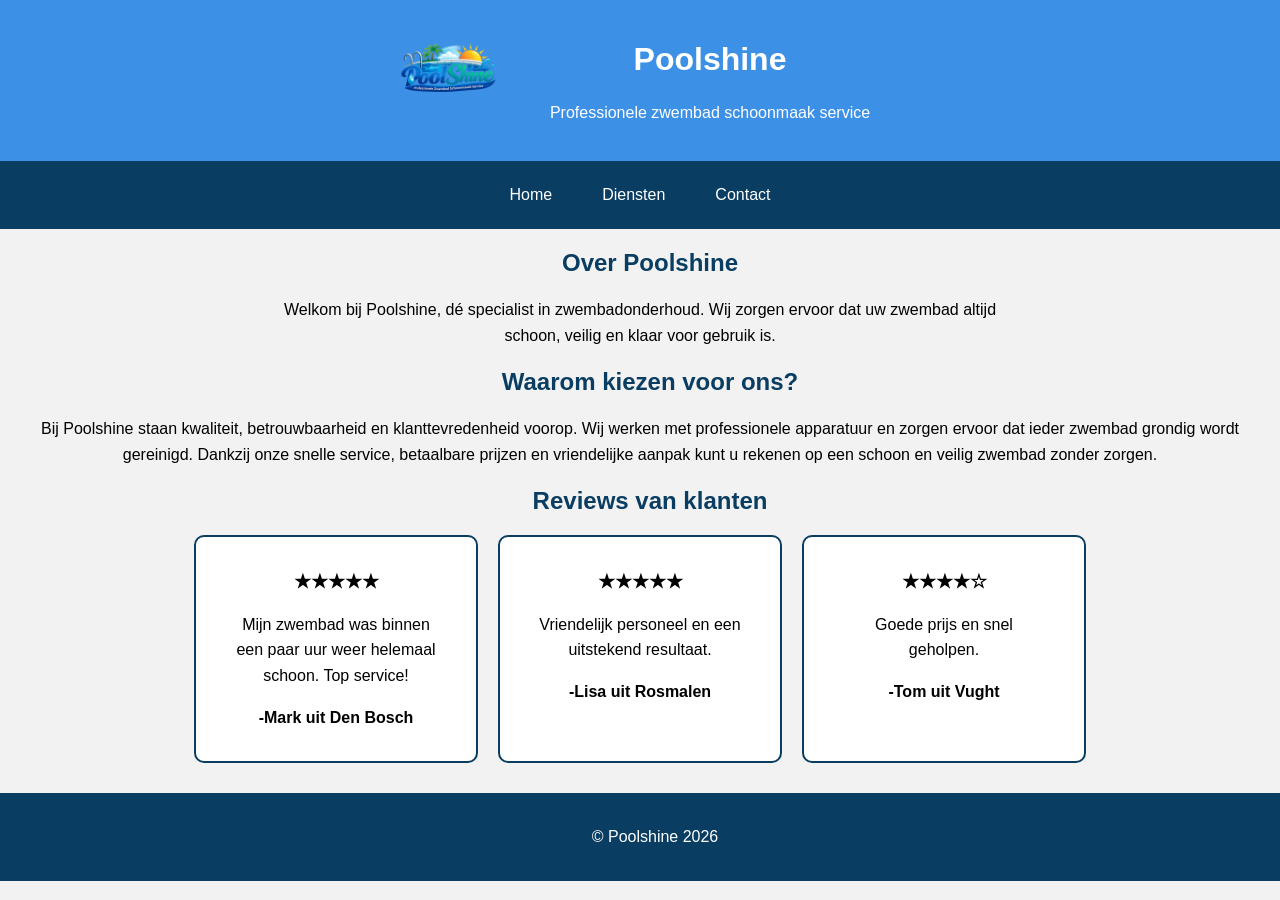
<file: index.html>
<!-- Hoofdpagina van Poolshine -->
<!DOCTYPE HTML>
<html>

<head>
    <!-- Titel -->
    <title>Poolshine</title>

    <!--CSS-bestand -->
    <link rel="stylesheet" href="style.css">
</head>

<body>

    <!-- Header  -->
    <header>
        <header>

    <img src="logo.png" alt="Poolshine logo" width="120">

    <div>
        <h1>Poolshine</h1>
        <p>Professionele zwembad schoonmaak service</p>
    </div>

</header>
    </header>

    <!-- Navigatiemenu -->
    <nav>
        <ul>
            <li><a href="index.html">Home</a></li>
            <li><a href="diensten.html">Diensten</a></li>
            <li><a href="contact.html">Contact</a></li>
        </ul>
    </nav>

    <!-- Informatie over het bedrijf -->
 <div class="intro">
    <h2>Over Poolshine</h2>

    <p>
        Welkom bij Poolshine, dé specialist in zwembadonderhoud.
        Wij zorgen ervoor dat uw zwembad altijd schoon, veilig en klaar voor gebruik is.
    </p>
</div>

    <!-- waarom klanten voor Poolshine kiezen -->
  <div class="div">
    <h2>Waarom kiezen voor ons?</h2>

    <p>
        Bij Poolshine staan kwaliteit, betrouwbaarheid en klanttevredenheid voorop.
        Wij werken met professionele apparatuur en zorgen ervoor dat ieder zwembad grondig wordt gereinigd.
        Dankzij onze snelle service, betaalbare prijzen en vriendelijke aanpak kunt u rekenen op een schoon en veilig zwembad zonder zorgen.
    </p>
</div
    <!-- jQuery  -->
    <script src="https://code.jquery.com/jquery-3.7.1.min.js"></script>
    <script>
        $(document).ready(function() {

            $(".review").hover(

                function() {
                    $(this).css("transform", "scale(1.1)");
                },

                function() {
                    $(this).css("transform", "scale(1)");
                }

            );

        });
    </script>

    <!-- Titel reviews -->
    <div class="div">
        <h2>Reviews van klanten</h2>
    </div>

    <!-- Container met alle reviews -->
    <div class="reviews">

        <!-- Eerste review -->
        <div class="review">
            <h3>★★★★★</h3>
            <p>
                Mijn zwembad was binnen een paar uur weer helemaal schoon.
                Top service!
            </p>
            <p><b>-Mark uit Den Bosch</b></p>
        </div>

        <!-- Tweede review -->
        <div class="review">
            <h3>★★★★★</h3>
            <p>
                Vriendelijk personeel en een uitstekend resultaat.
            </p>
            <p><b>-Lisa uit Rosmalen</b></p>
        </div>

        <!-- Derde review -->
        <div class="review">
            <h3>★★★★☆</h3>
            <p>
                Goede prijs en snel geholpen.
            </p>
            <p><b>-Tom uit Vught</b></p>
        </div>

    </div>

    <!-- Footer -->
    <footer>
        <p>&#169; Poolshine 2026</p>
    </footer>

</body>

</html>
</file>
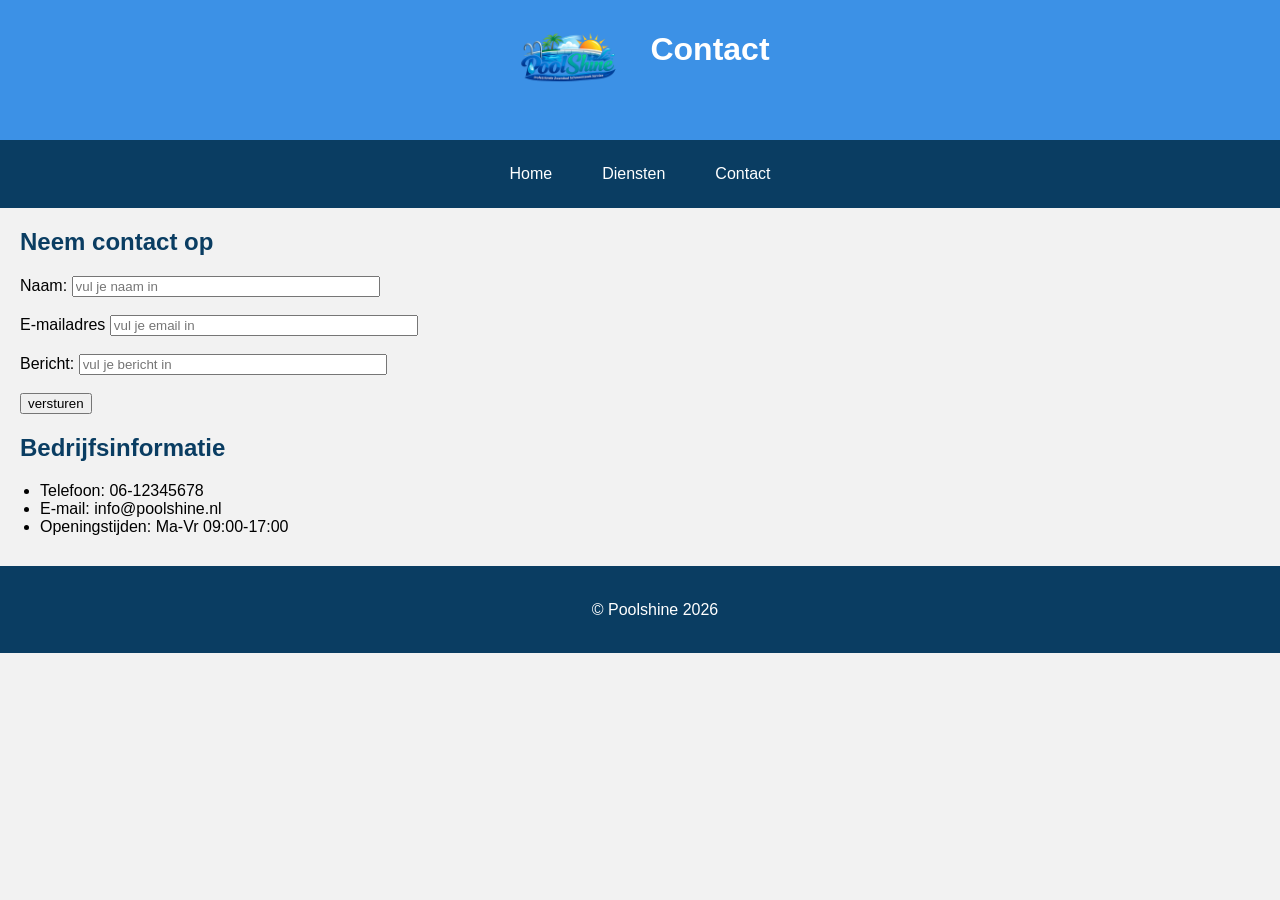
<file: contact.html>
<!DOCTYPE html>
<html>

<head>
    <title>Contact - Poolshine</title>

    <!-- Koppeling -->
    <link rel="stylesheet" href="style.css">
</head>

<body>

    <!-- Header -->
    <header>
          <img src="logo.png" alt="Poolshine logo" width="120">
          <div>
        <h1>Contact</h1>
        </div>
    </header>

    <!-- Navigatiemenu -->
    <nav>
        <ul>
            <li><a href="index.html">Home</a></li>
            <li><a href="diensten.html">Diensten</a></li>
            <li><a href="contact.html">Contact</a></li>
        </ul>
    </nav>

    <h2>Neem contact op</h2>

    <!-- Contactformulier -->
    <form>

        <label>Naam:</label>
        <input type="text" placeholder="vul je naam in">

        <br><br>

        <label>E-mailadres</label>
        <input type="email" placeholder="vul je email in">

        <br><br>

        <label>Bericht:</label>
        <input type="tekst" placeholder="vul je bericht in">

        <br><br>

        <button class="button">versturen</button>

    </form>

    <h2>Bedrijfsinformatie</h2>

    <!-- Bedrijfsinformatie -->
    <ul>
        <li>Telefoon: 06-12345678</li>
        <li>E-mail: info@poolshine.nl</li>
        <li>Openingstijden: Ma-Vr 09:00-17:00</li>
    </ul>

    <!-- Footer -->
    <footer>
        <p>&#169; Poolshine 2026</p>
    </footer>

</body>

</html>
</file>
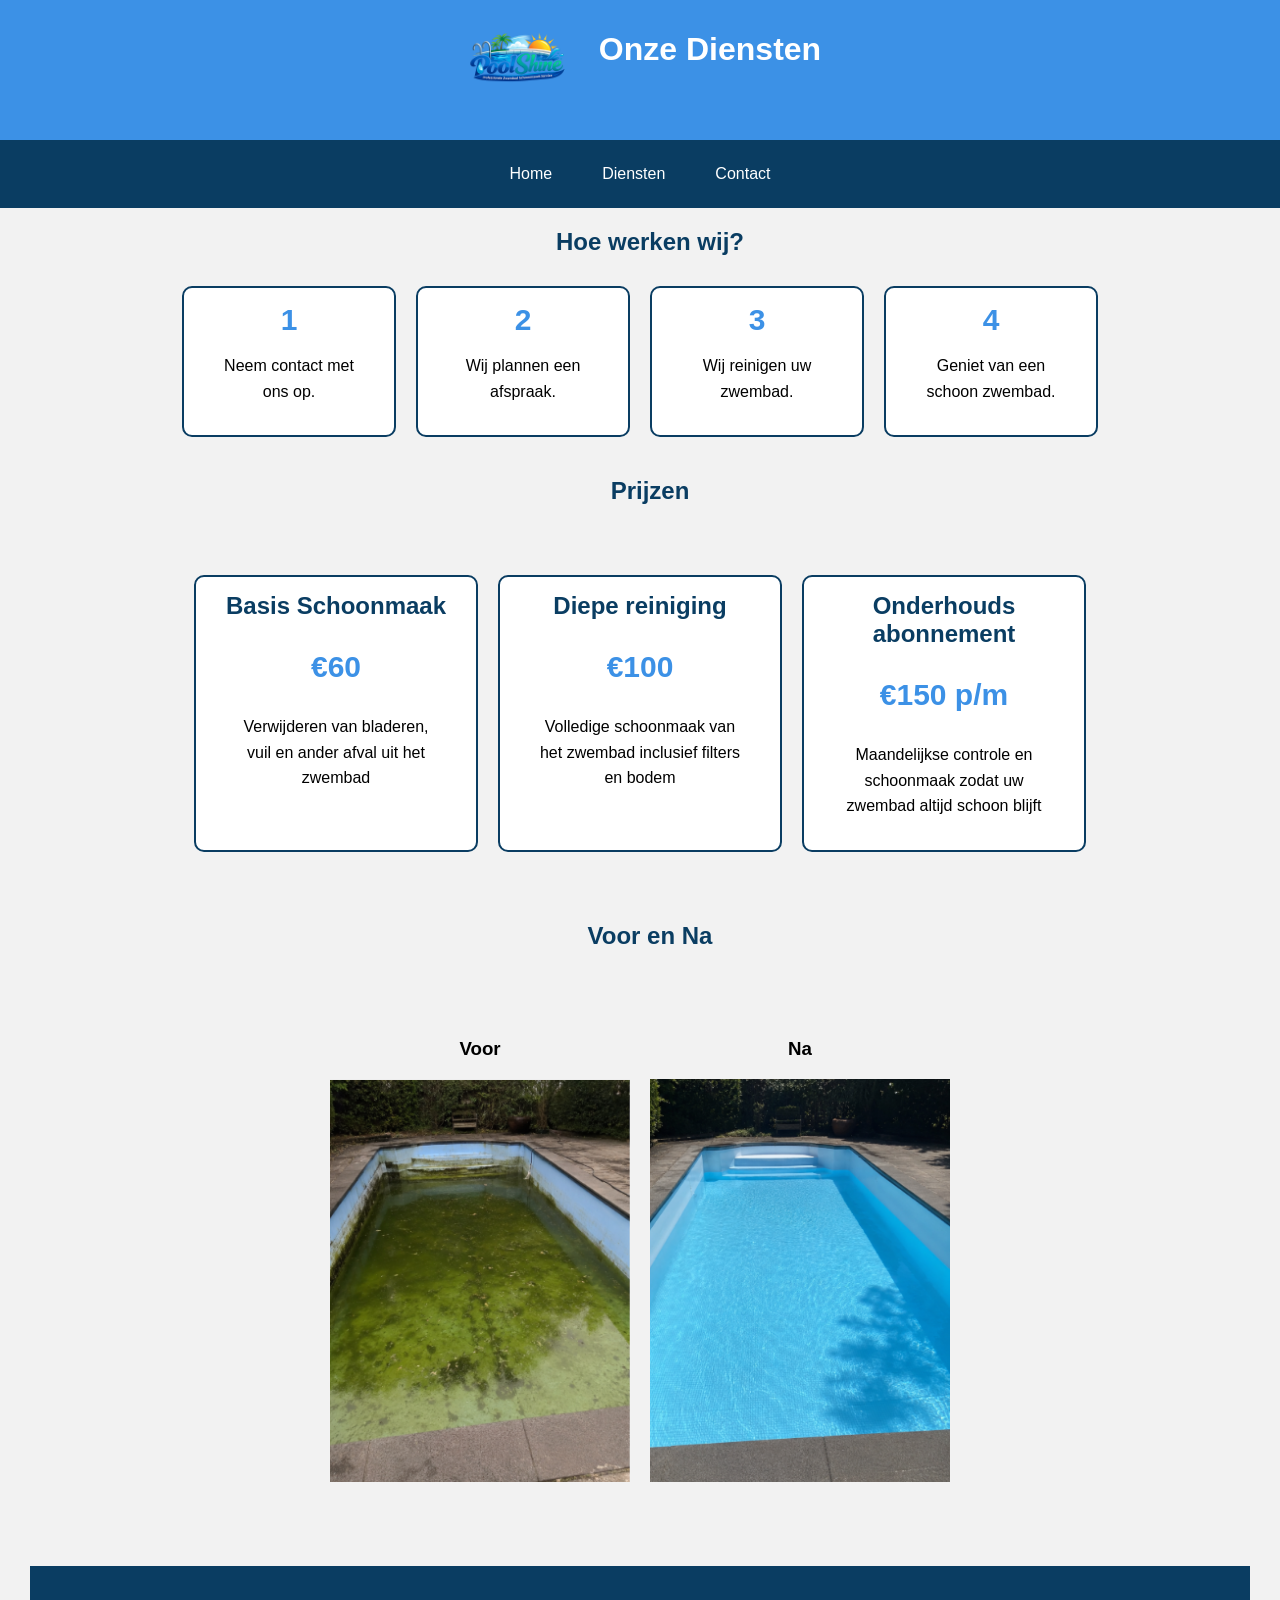
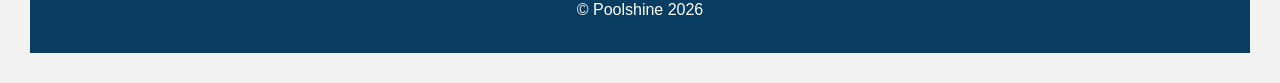
<file: diensten.html>
<!DOCTYPE html>
<html>
    <head>
        <title>Diensten - Poolshine</title>
        <link rel="stylesheet" href="style.css">
    </head>

<body>

    <!-- Header -->
    <header>
          <img src="logo.png" alt="Poolshine logo" width="120">
          <div>
        <h1>Onze Diensten</h1>
        </div>
    </header>

    <!-- Navigatiemenu -->
    <nav>
        <ul>
            <li><a href="index.html">Home</a></li>
            <li><a href="diensten.html">Diensten</a></li>
            <li><a href="contact.html">Contact</a></li>
        </ul>
    </nav>
    <div class="div">
    <h2>Hoe werken wij?</h2>
</div>

<div class="stappen">

    <div class="stap">
        <h3>1</h3>
        <p>Neem contact met ons op.</p>
    </div>

    <div class="stap">
        <h3>2</h3>
        <p>Wij plannen een afspraak.</p>
    </div>

    <div class="stap">
        <h3>3</h3>
        <p>Wij reinigen uw zwembad.</p>
    </div>

    <div class="stap">
        <h3>4</h3>
        <p>Geniet van een schoon zwembad.</p>
    </div>
    <div class="div">
        <h2>Prijzen</h2>
    </div>

    <!-- Diensten en prijzen -->
    <div class="diensten">

        <div class="dienst">
            <h2>Basis Schoonmaak</h2>
            <h3>€60</h3>
            <p>
                Verwijderen van bladeren, vuil en ander afval uit het zwembad
            </p>
        </div>

        <div class="dienst">
            <h2>Diepe reiniging</h2>
            <h3>€100</h3>
            <p>
                Volledige schoonmaak van het zwembad inclusief filters en bodem
            </p>
        </div>

        <div class="dienst">
            <h2>Onderhouds abonnement</h2>
            <h3>€150 p/m</h3>
            <p>
                Maandelijkse controle en schoonmaak zodat uw zwembad altijd schoon blijft
            </p>
        </div>

    </div>

    <div class="div">
        <h2>Voor en Na</h2>
    </div>

    <!-- Voor en na foto's -->
    <div class="fotos">

        <div class="foto">
            <h3>Voor</h3>
            <img src="vies zwembad.png" alt="Vies zwembad" width="300">
        </div>

        <div class="foto">
            <h3>Na</h3>
            <img src="schoon zwembad.png" alt="Schoon zwembad" width="300">
        </div>

    </div>

    <!-- Footer -->
    <footer>
        <p>&#169; Poolshine 2026</p>
    </footer>

</body>
</html>
</file>
<file: style.css>
/* Algemene opmaak van de website */
body {
font-family: Arial, Helvetica, sans-serif;
margin: 0;
background-color: #f2f2f2;
}

/* Header */
header {
    background-color: #3C91E6;
    color: white;
    padding: 10px;

    display: flex;
    text-align: center;
    justify-content: center;
    gap: 20px
}

/* Navigatiemenu */
nav {
    background-color: #0A3D62;
    padding: 15px;
}

nav ul {
    list-style-type: none;
    margin: 0;
    padding: 0;

    display: flex;
    justify-content: center;
    gap: 30px;
}

nav ul li a {
    display: block;
    color: white;
    text-decoration: none;
    padding: 10px;
}

nav ul li a:hover {
    color: rgb(9, 84, 224);
}
p {
    line-height: 1.6;
}

.intro {
    max-width: 800px;
    margin: auto;
    text-align: center;
}

h2 {
    color: #0A3D62;
    margin-left: 20px;
}

p, form {
    margin-left: 20px;
    margin-right: 20px;
}

/* Contactformulier */
input, textarea {
    width: 300px;
}

/* Footer */
footer { 
    background-color: #0A3D62;
    color: white;
    text-align: center;
    padding: 15px;
    margin-top: 30px;
    bottom: 0;
    width: 100%;
}



/* Diensten en prijzen naast elkaar met Flexbox */
.diensten {
    display: flex;
    justify-content: center;
    gap: 20px;
    margin: 30px;
}

/* Opmaak van een dienstkaart */
.dienst {
    width: 250px;
    background-color: white;
    border: 2px solid #0A3D62;
    border-radius: 10px;
    padding: 15px;
    text-align: center;
}

.dienst h2 {
    margin: 0;
}

.dienst h3 {
    color: #3C91E6;
    font-size: 30px;
}

/* Reviews van klanten */
.reviews {
    display: flex;
    justify-content: center;
    gap: 20px;
    flex-wrap: wrap;
}

/* Opmaak van een reviewkaart */
.review {
    width: 250px;
    background-color: white;
    border: 2px solid #0A3D62;
    border-radius: 10px;
    padding: 15px;
    text-align: center;
    transition: 0.3s;
}

/* Voor en na foto's */
.fotos {
    display: flex;
    justify-content: center;
    gap: 20px;
    margin: 30px;
}

.foto {
    text-align: center;
}

/* Centreren van titels */
.div {
    text-align: center;
    width: 100%;
}
.stappen {
    display: flex;
    justify-content: center;
    gap: 20px;
    flex-wrap: wrap;
    margin: 30px;
}

.stap {
    width: 180px;
    background-color: white;
    border: 2px solid #0A3D62;
    border-radius: 10px;
    padding: 15px;
    text-align: center;
}

.stap h3 {
    color: #3C91E6;
    font-size: 30px;
    margin: 0;
}
</file>
